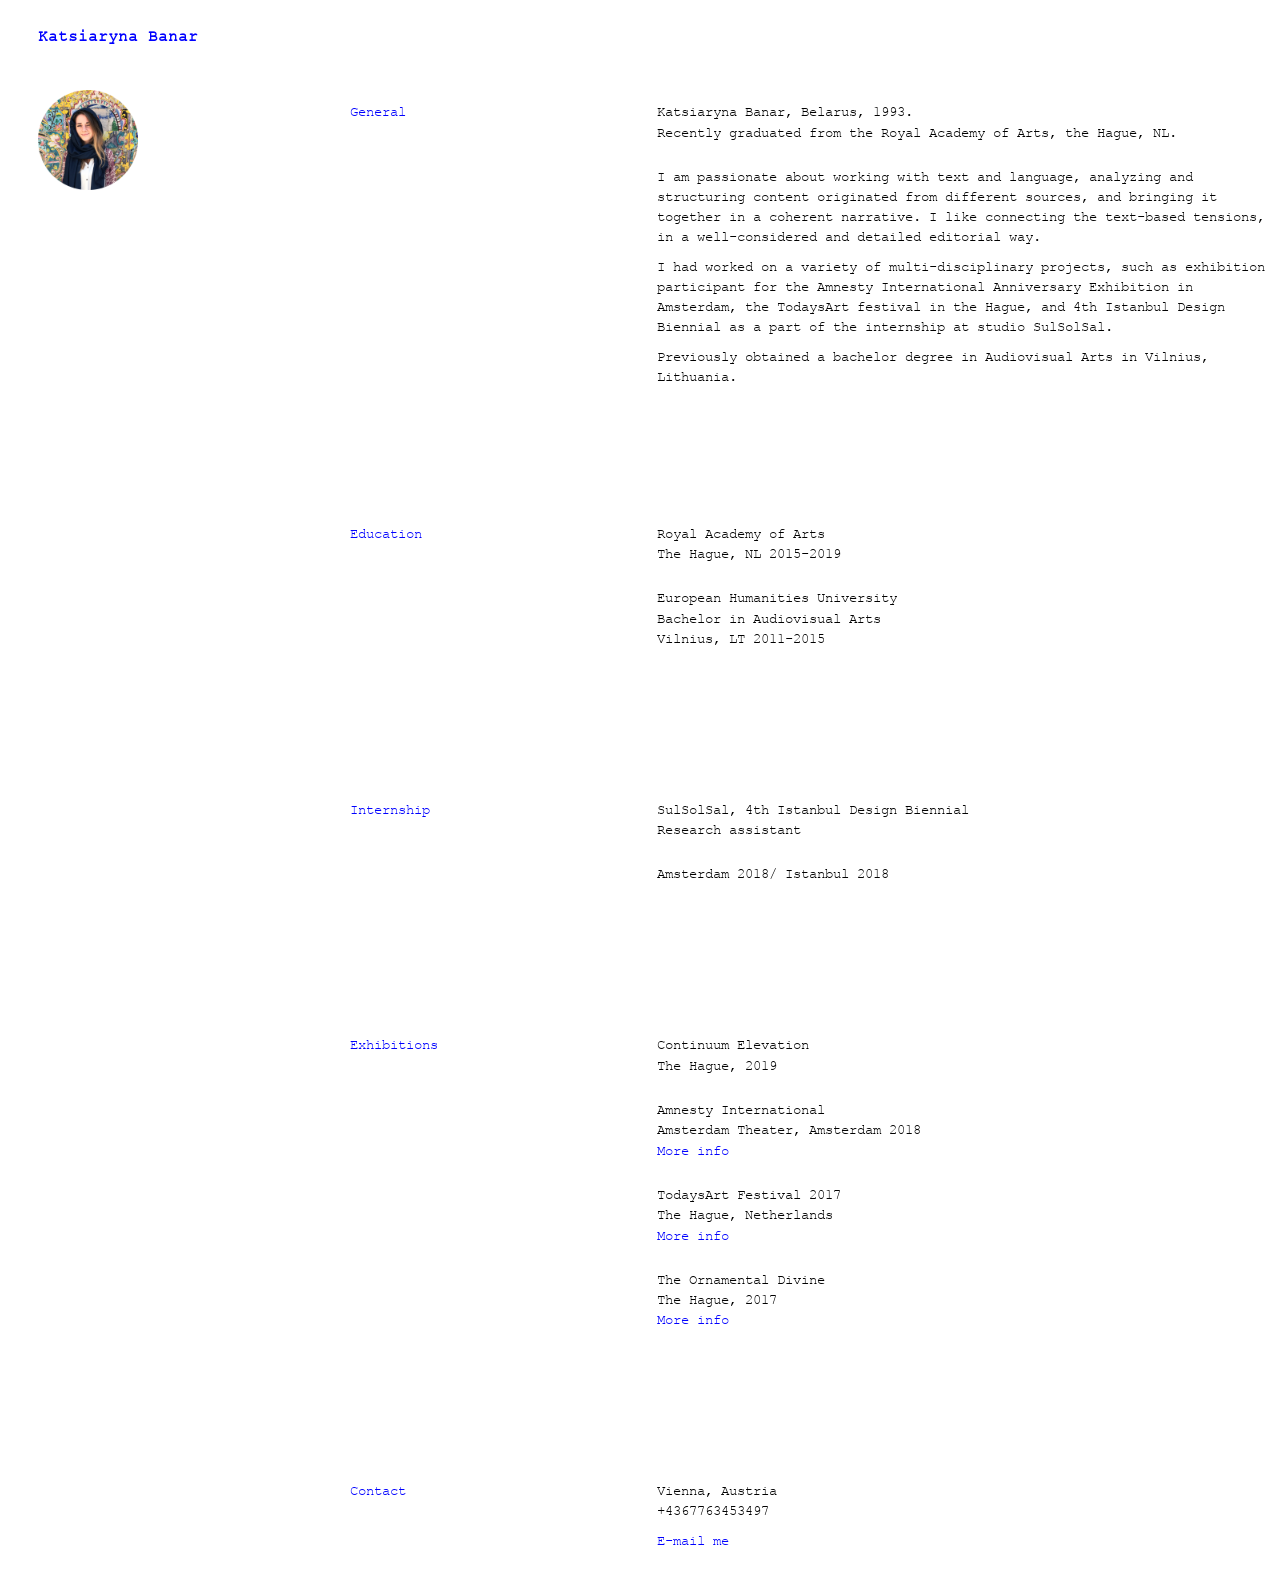
<file: about.html>
<!DOCTYPE html>

<html>

<head>
	<title>About </title>
	<meta charset="UTF-8" />
	<meta name="viewport" content="width=device-width, initial-scale=1.0">
	<link rel="stylesheet" href="css/style.css" type="text/css" />
</head>

<body>
    <h1 class="logo-about current-page"><a href="index.html">Katsiaryna Banar</a></h1>
    <img class="round" src="images/about/profileround.png">

    <section class="about">

        <div class="about-container">
            <div class="about-title">
                <h3>General</h3>
            </div>
            <div class="about-description">
                <p class="textbox">Katsiaryna Banar, Belarus, 1993. <br>Recently graduated from the Royal Academy of Arts, the Hague, NL.</p>
								<p>I am passionate about working with text and language, analyzing and structuring content originated from different sources, and bringing it together in a coherent narrative. I like connecting the text-based tensions, in a well-considered and detailed editorial way. </p>
								<p>I had worked on a variety of multi-disciplinary projects,   such as exhibition participant for the Amnesty International Anniversary Exhibition in Amsterdam, the TodaysArt festival in the Hague, and 4th Istanbul Design Biennial as a part of the internship at studio SulSolSal.</p>
								<p> Previously obtained a bachelor degree in Audiovisual Arts in Vilnius, Lithuania.</p>
                <!-- <p>In my works I put much effort in theory that inflates the design.</p>
                <p>The awareness of the content dictates the further implementations with the most suitable usage of the medium. I do not have any specific preference, as the research appears to be the main core for any of my projects.</p>
                <p>
                I like working with <a href="index.html#todaysart">text and language</a>, combining different sources of information and driving conclusions.</p>
                 <p>I feel most confident working in <a href="index.html#prison">spatial environment</a>, creating new narratives based on various inputs.</p>
                 <p>I believe that design could be <a href="index.html#amnesty">used as a tool</a> to investigate and fight abuses of <a href="index.html#amnesty">human rights</a>.</p> -->
             </div>
        </div>

        <div class="about-container">
            <div class="about-title">
                <h3>Education</h3>
            </div>
            <div class="about-description">
                <p class="textbox">Royal Academy of Arts<br>The Hague, NL 2015-2019</p>
                <p class="textbox">European Humanities University<br>Bachelor in Audiovisual Arts<br>Vilnius, LT 2011-2015</p>
            </div>
        </div>

        <div class="about-container">
            <div class="about-title">
                <h3>Internship</h3>
            </div>
            <div class="about-description">
                <p class="textbox">SulSolSal, 4th Istanbul Design Biennial<br>Research assistant</p>
                <p class="textbox">Amsterdam 2018/ Istanbul 2018</p>
            </div>
        </div>


        <div class="about-container">
            <div class="about-title">
                <h3>Exhibitions</h3>
            </div>
            <div class="about-description">
                <p class="textbox">Continuum Elevation
                    <br>The Hague, 2019
                </p>
                <p class="textbox">Amnesty International<br>Amsterdam Theater, Amsterdam 2018
                <br><a href="https://www.parool.nl/amsterdam/koning-bij-jubileum-amnesty-international~a4583809/" target="_blank">More info
                </a></p>
                <p class="textbox">TodaysArt Festival 2017<br>The Hague, Netherlands
                <br><a href="http://todaysart.nl/2017/program/givitatitle/" target="_blank">More info
                </a></p>
                <p class="textbox">The Ornamental Divine
                <br>The Hague, 2017
                <br><a href="https://glamcult.com/the-gallery-divine-kabk/" target="_blank">More info
                </a></p>
            </div>
        </div>


        <div class="about-container">
            <div class="about-title">
                <h3>Contact</h3>
            </div>
            <div class="about-description">
                <p>Vienna, Austria<br>
                +4367763453497</p>
                <p><a href="mailto:peamki@gmail.com">E-mail me</a></p>
            </div>
        </div>


    </section>




</body>
</html>
</file>
<file: css/style.css>
@font-face {
	font-family: 'Courier New';
	src: url(CourierNewRegular.ttf) format('truetype');
}

* {
	box-sizing: border-box;
	margin:  0;
	padding: 0;
	-webkit-font-smoothing: antialiased;
	-moz-osx-font-smoothing: #222;
}


.video-container {
	display:block;
	width: 95%; /* 95%; */
	position:relative !important;
	padding-bottom:56.25%;
	/*padding-top:30px */;
}
.video-container iframe {
	position: absolute;
	top: 0; left: 0;
	width: 100%; height: 100%;

}

::-moz-selection { /* Code for Firefox */
    color: white;
    background: blue;
}

::selection {
    color: white;
    background: blue;
}


/* Vera code */

.logo {
	position: fixed;
}

.logo-about {
	position: fixed;
	z-index:999;
}

p.textbox {
	line-height: 1.4em;
	margin-bottom: 1.7em;
}

.page-link {
	z-index:999;
	color: blue;
    font-family:'Courier New';
    font-size: 0.9rem;
    position:fixed;
    top:3%;
    right:3%;
}

.current-page {
	text-decoration: none;
}



html, body { height: 100% }

body {
	font-family:'Courier New';
	margin:0 auto;
	max-width:1280px;
	overflow-x: hidden;
	background-color: white;
}

a {
	color:blue;
	text-decoration:none;
}

a:hover{
	color:white;
	background-color:blue;
}

img {
	max-width:95%;
	height: auto;
}


p {
	color: black;
	font-family:'Courier New';
	font-size:0.9rem;
	line-height:20px;
	margin-bottom:10px;
}

.title {
	position:fixed;
	left:3%;
	top:9%;
}

h1 {
    color: blue;
    font-family:'Courier New';
    font-size: 1rem;
		text-decoration: none;
    position:absolute;
    top:3%;
    left:3%;
}

h2 {
    color: blue;
    font-weight:300;
    font-family:'Courier New';
    font-size: 0.9rem;
    line-height:20px;
}

h3 {
    color: blue;
    font-weight:300;
    font-family:'Courier New';
    font-size:0.9rem;
    line-height:20px;
}

h4 {
    color: #a1a4ad;
    background:white;
    display:inline;
    font-weight:300;
    font-family:'Courier New';
    font-size:0.9rem;
    line-height:20px;
}

.number {
	color:blue;
	font-size:20px;
	margin-top:10px;
}

form {
 	left:3%;
 	color:#a1a4ad;
 	bottom:3%;
    position: fixed;
    max-width:250px;
    background: white;
    display: inline-block;
}

input { display: none; }

input:checked + label {
    background: blue;
    color: white;
}
label {
    cursor: pointer;
    color:blue;
    display: block;
    font-size:0.9rem;
    text-align: left;
    margin-bottom: 10px;
}

label:hover {
    background: blue;
    color:white;
}

article.menu {
    height: 0;
    overflow: hidden;
    -webkit-transition: height .25s linear, opacity .15s linear;
    position: relative;
    top: 5px;
    margin-bottom: 0;
    opacity: 0;
}

div > input:checked ~ article.menu { height: 80px; opacity: 1; }
​


.title {
	position:fixed;
}


.middle{
	width: calc(100% - 350px);
	height:100%;
	float: right;
	margin-top:0;
	background-color: white;
}


.portfolio-item {
	margin-top:10%;
	margin-bottom:20%;
}

.introduction {
	width:30%;
	float:left;
}


.introduction-empty {
	width:30%;
	float:left;
	margin-bottom:5%;
	margin-top:5%;
}

.description {
	margin-left:3%;
	margin-bottom:5%;
	width:62%;
	float:left;
}

.description-empty {
	margin-top:5%;
	margin-left:3%;
	margin-bottom:5%;
	width:67%;
	float:right;
}

.half-pic {
	width:45%;
	margin-right:5%;
	float:left;
}

.half {
	width:40%;
	margin-right:5%;
	float:left;
}

.half-last {
	width:45%;
	float:right;
}

.half-last p {
	color:blue;
	}

.card {
  width: 100%;
  margin-bottom:2em;
  position: relative;
  display: inline-block;
}

.card-without {
	width: 100%;
	margin-bottom:2em;
	position: relative;
	display: inline-block;
}

.card:before,
.card:after {
	position: absolute;
	z-index: 100;
	display: block;
	border-radius:5px;
	top: -20px;
	color:blue;
	text-shadow: 0px 2px 15px rgba(255,255,255,0.3);
}

.card:before {
	left: 0	px;
	content: '‹';
}

.card:after {
	left: 30px;
	content:'›';
	opacity:0.5;
}

.card:hover:before {
	color:blue;
	opacity:0.5;
}
.card:hover:after {
	color:blue;
	opacity:1;

}

.last {
	margin-bottom:100px;
}

.card .img-top {
  display: none;
  position: absolute;
  top: 0;
  left: 0;
  z-index: 99;
}

.card:hover .img-top {
  display: inline;
}
.shadow{
	border-radius:8px;
	box-shadow: 0 4px 8px 0 rgba(0, 0, 0, 0.2), 0 6px 20px 0 rgba(0, 0, 0, 0.19);
}

.indicator {
	max-width:250px;
	line-height:20px;
	display: inline-block;
	margin-top:-10px;
	left: 3%;
	font-size: 0.9rem;
	width: 22%;
	text-decoration:none;
	color:#222;
	transition: opacity 0.5s;
}

.indicator--passed, .indicator--upcoming {
  position: fixed;
}
.indicator--passed {
  top: 0 !important;
}
.indicator--upcoming {
  bottom: 0 !important;
}
.indicator--active {
  position: absolute;
}
.indicator--viewing {
  color: blue;
}

.indicator:hover {
	color:white;
	background-color:blue;
}



.slideItWrapper {
  position: fixed;
  visibility:hidden;
  top:2%;
  left:10%;
}


.slideIt {
  color: white;
  font-weight: bold;
  text-decoration: none;
  display: block;
}


#pageslide {
  display: none;
  position: absolute;
  position: fixed;
  top: 0;
  height: 100%;
  z-index: 999999;
  width: 240px;
  background: white;
  left: -240px;
  border-right: 1px solid blue;

}


#pageslide ul {
  list-style: none;
  padding: 0;
  margin-top: 50px;
}
#pageslide li a {
  display: block;
  font-size: 0.9rem;
  line-height: 3.5;
  padding: 0 20px;
  cursor: pointer;
  text-decoration: none;
}

#pageslide .close {
	display:inline-block;
	text-align:center;
	font-size:0.9rem;
	margin-left:20px;
	margin-top:20px;
}


#pageslide li a:hover {
  background-color:blue;
  color:white;
}

#pageslide .description {
	width:90%;
	position:absolute;
	bottom:5%;
	left:5%;
	margin:0 auto;
}




@media (max-width: 1000px) {

	.video-container {
	width:90%;
	margin-bottom:5px;
	}

	.introduction {
		width:90%;
	}

	.introduction-empty {
		width:90%;
	}


	.description {
		margin-left:0;
		width:90%;
		margin-top:25px;
		margin-bottom:50px;
	}
	img {
		max-width:90%;
	}

}

@media (max-width: 700px) {

	form {
		visibility:hidden;
}
	.slideItWrapper {
		visibility:visible;
	}

	.indicator {
		display:none;
	}

	.middle {
		width:90%;
		margin:0 auto;
	}

	.introduction {
		width:100%;
	}

	.description {
		width:90%;
		margin:0 auto;
		margin-top:25px;
		margin-bottom:50px;
	}

	.logo {
		visibility:hidden;
	}


	h1 {
		max-width:500px;
	}
	.title {
		visibility:hidden;
	}

	img {
		width:90%;
	}

	.portfolio-item {
		margin-top:50px;
		margin-bottom:100px;
	}

	.description-empty {
		margin-top:25px;
		margin-bottom:50px;
		width:90%;
		margin-left:0;
		float:left;
	}

}


/* About Section by Patryk */
.about-container {
	margin-top:8%;
	width:calc(100% - 350px);
	float:right;
	padding-bottom:1.5rem;
}
.about-title {
	width:30%;
	float:left;
}

.about-description {
	margin-left:3%;
	width:67%;
	float:left;
}

.face{
	width:100%;
}

.back-link {
	position: fixed;
	bottom: 1em;
	right:3%;
	font-size: 0.9rem;
}

.round {
	position:absolute;
	left:3%;
	width:100px;
	top:10%;
}

@media (max-width: 600px) {
	.about-container {
		width:100%;
	}

	.about-container:first-child {
		margin-top:20%;
	}
	.about-title {
		width:100%;
		margin-left:3%;
		margin-bottom:1%;
	}
	.about-description {
		width:100%;
		margin-left:3%
	}

	.img-about {
		min-width:100%;
		max-width:100%;
	}

}
</file>
